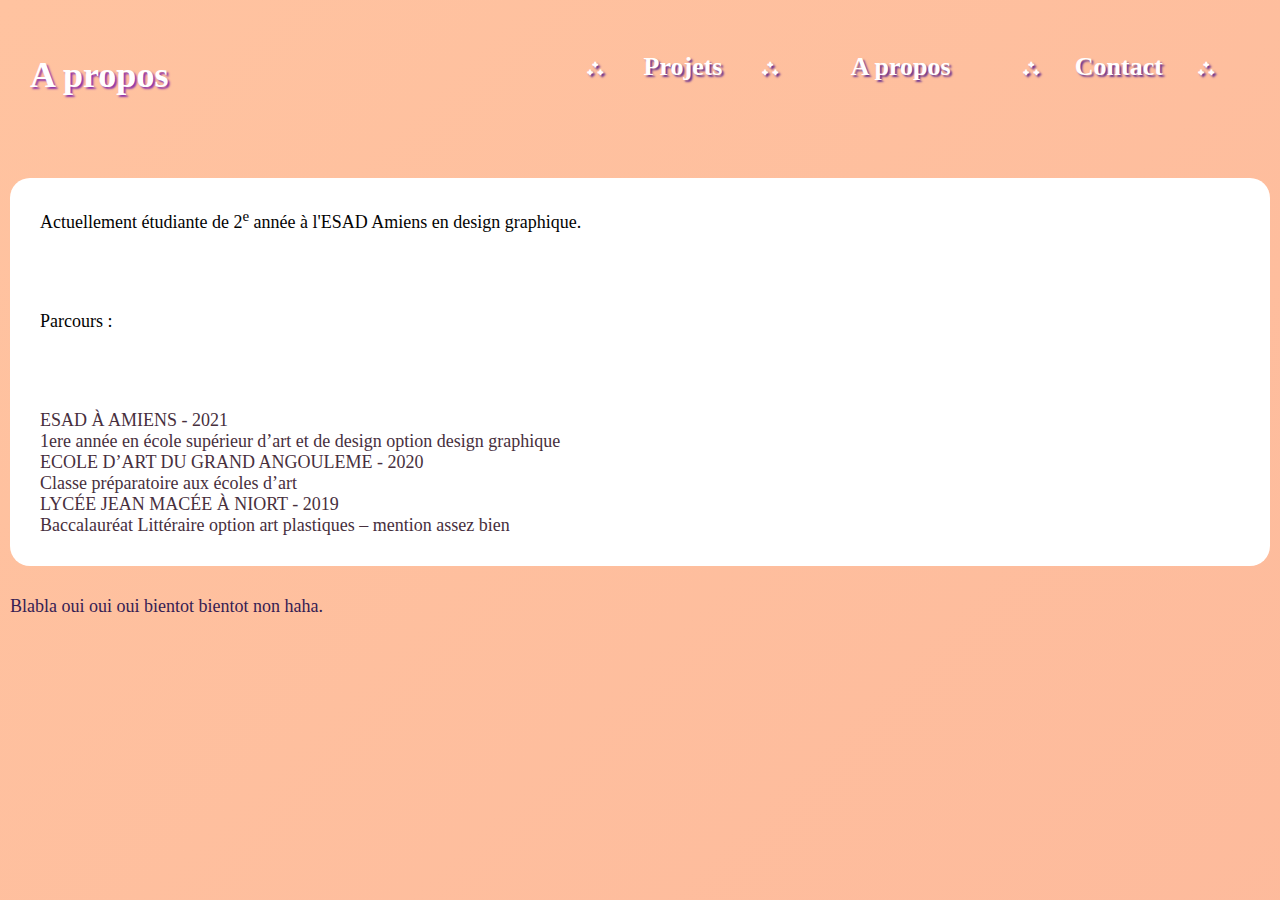
<file: a-propos.html>
<!DOCTYPE html>
<html lang="fr">
<head>
    <meta charset="UTF-8">
    <meta http-equiv="X-UA-Compatible" content="IE=edge">
    <meta name="viewport" content="width=device-width, initial-scale=1.0">
    <title>a-propos</title>
    <link rel="stylesheet" href="style.css">
</head>
<body>
    <header>
         
            <div class=barrenav>
               <h1 class=titreinside >A propos</h1>
               <h2 class=glyphes>⚂</h2>
               <h2 class=h2num1><a href="index.html"> Projets</a></h2>
               <h2 class=glyphes>⚂</h2>
               <h2 class=h2num2><a href="a-propos.html">A propos</a></h2>
               <h2 class=glyphes>⚂</h2>
               <h2 class=h2num3><a href="Contacts.html">Contact </a></h2>
               <h2 class=glyphes>⚂</h2>
             
           </div>
   
        
    </header>

    <div class="box1"id="A"> 
        <p class="p1"> Actuellement étudiante de 2<sup>e</sup> année à l'ESAD Amiens en design graphique. </p>
        <p class=titreintext> Parcours :</h3> <br>
        <p class=p2> ESAD À AMIENS - 2021 <br>
            1ere année en école supérieur d’art et de design option design graphique <br>
            ECOLE D’ART DU GRAND ANGOULEME - 2020 <br>
            Classe préparatoire aux écoles d’art <br>
            LYCÉE JEAN MACÉE À NIORT - 2019 <br>
            Baccalauréat Littéraire option art plastiques – mention assez bien </p>
    </div>

    <div class=texte1>
        <p>Blabla oui oui oui bientot bientot non haha.</p>
    </div>
   
</body>
</html>
</file>
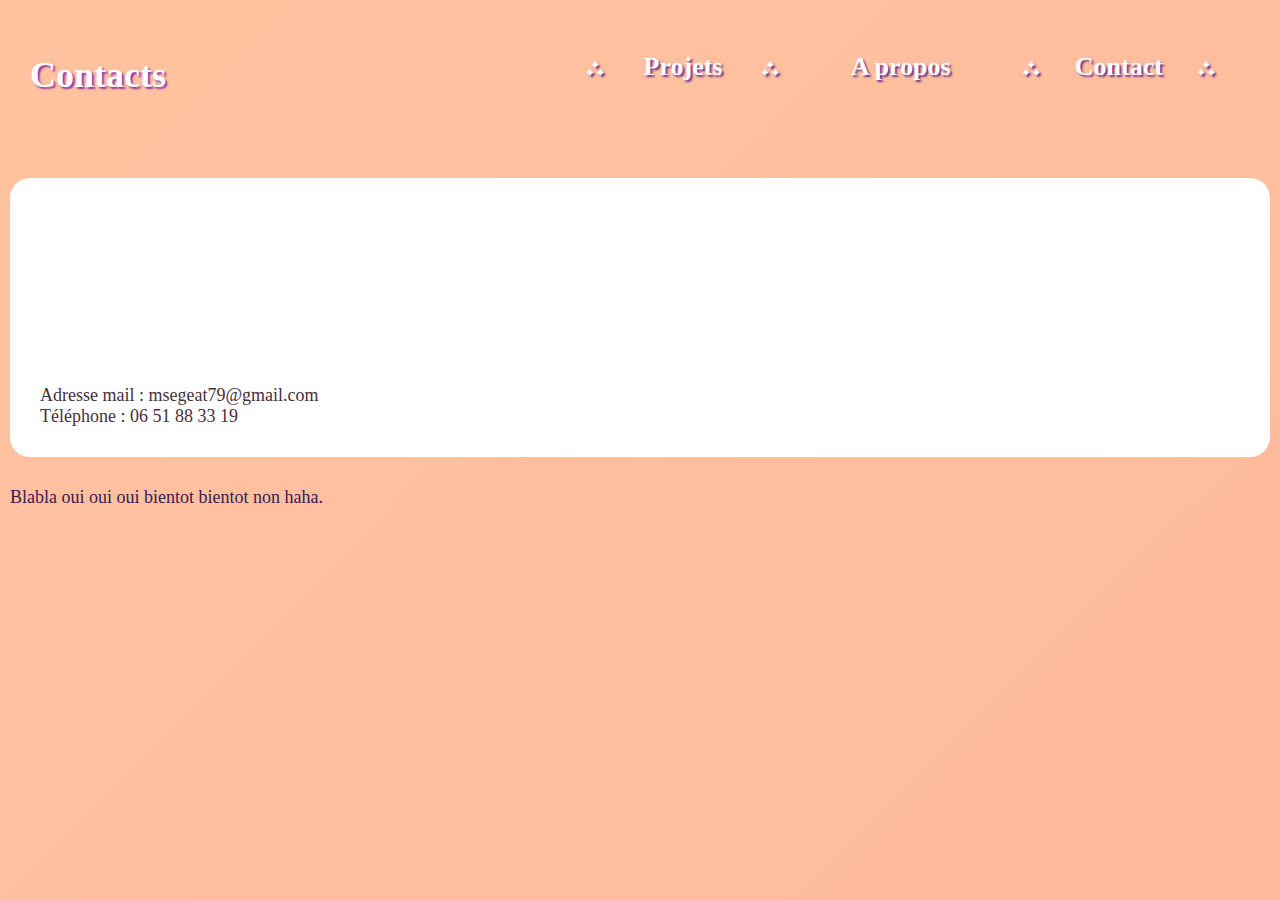
<file: Contacts.html>
<!DOCTYPE html>
<html lang="fr">
<head>
    <meta charset="UTF-8">
    <meta http-equiv="X-UA-Compatible" content="IE=edge">
    <meta name="viewport" content="width=device-width, initial-scale=1.0">
    <title>Contacts</title>
    <link rel="stylesheet" href="style.css">
</head>
<body>
    <header>
       
        <div class=barrenav>
            <h1 class=titreinside > Contacts </h1>
            <h2 class=glyphes>⚂</h2>
            <h2 class=h2num1><a href="index.html"> Projets</a></h2>
            <h2 class=glyphes>⚂</h2>
            <h2 class=h2num2><a href="a-propos.html">A propos</a></h2>
            <h2 class=glyphes>⚂</h2>
            <h2 class=h2num3><a href="Contacts.html">Contact </a></h2>
            <h2 class=glyphes>⚂</h2>
            </a>
        </div>
   
    </header>
    <div class="box1"id="A"> 
        <p class="p1">  </p>
        <p class=titreintext> </h3> <br>
        <p class=p2> Adresse mail : msegeat79@gmail.com <br>
            Téléphone : 06 51 88 33 19 <br> </p>
    </div>

    <div class=texte1>
        <p>Blabla oui oui oui bientot bientot non haha.</p>
    </div>

      

</body>
</html>
</file>
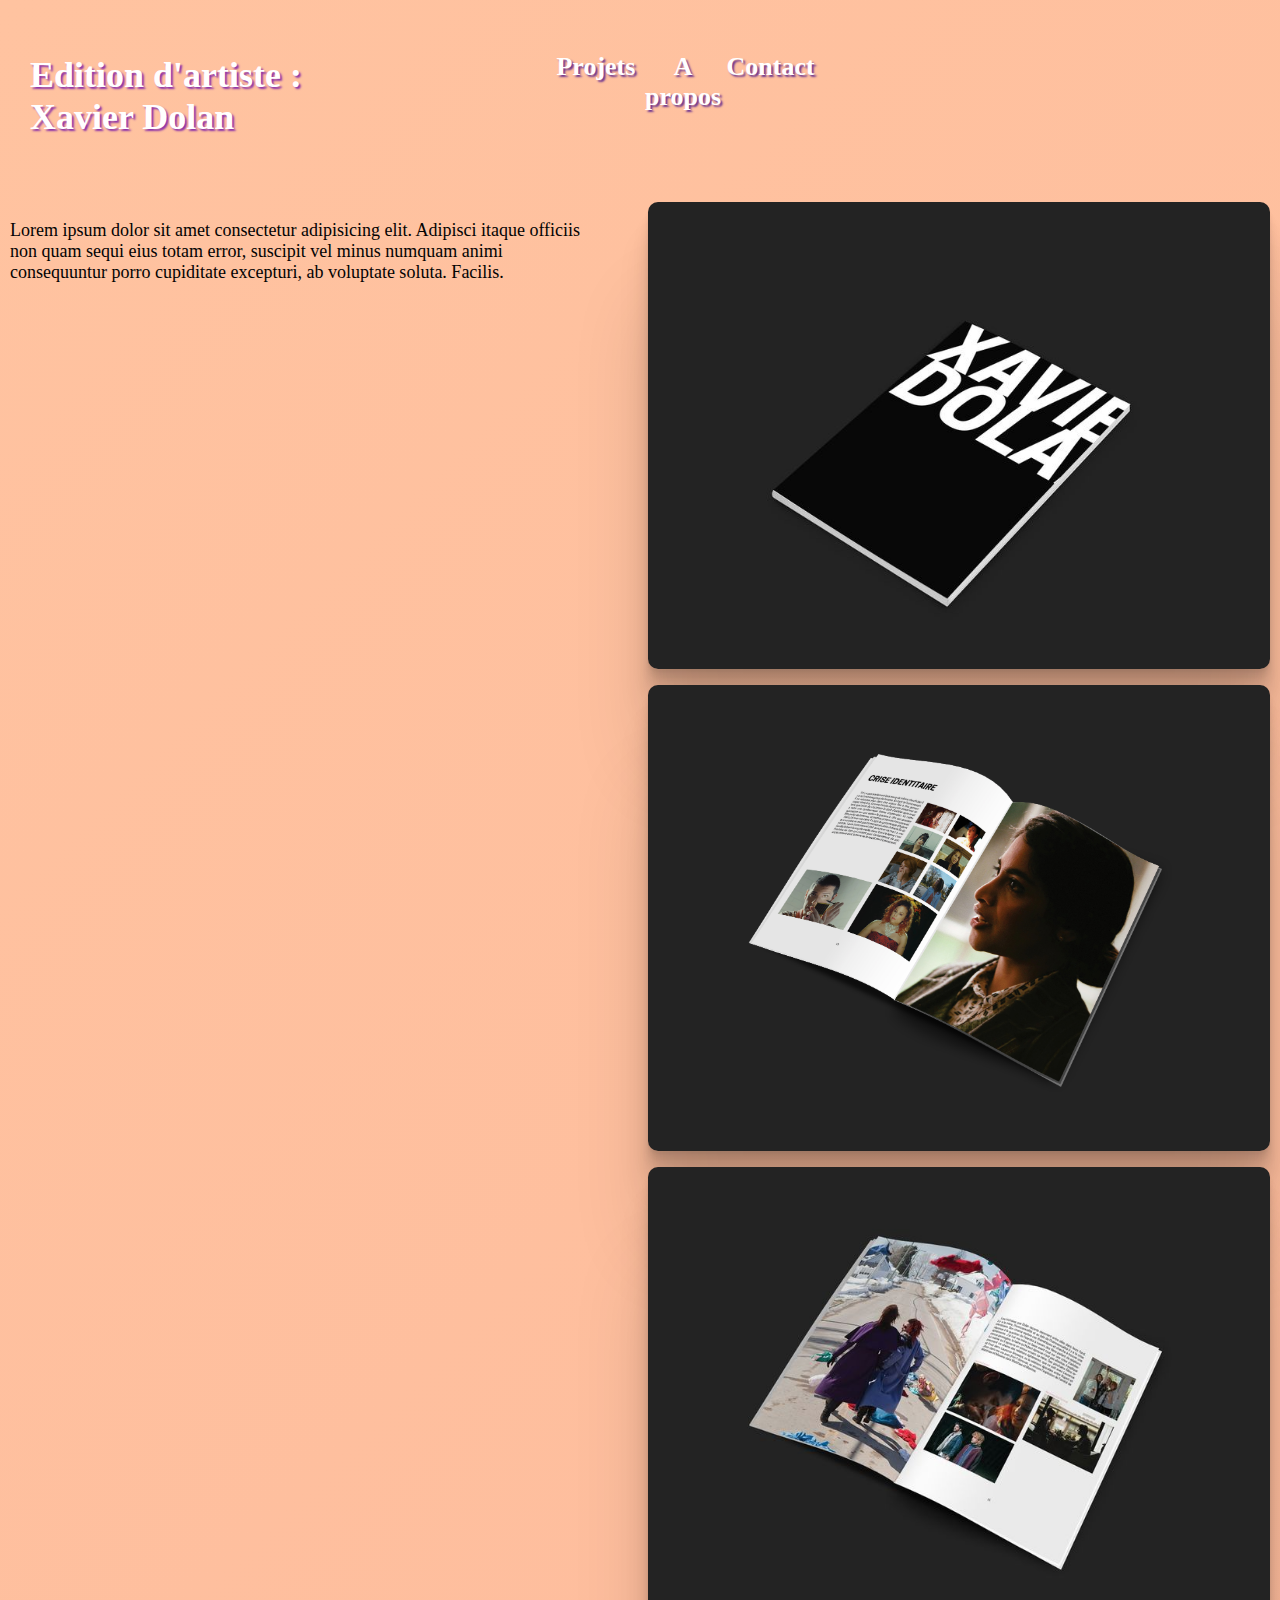
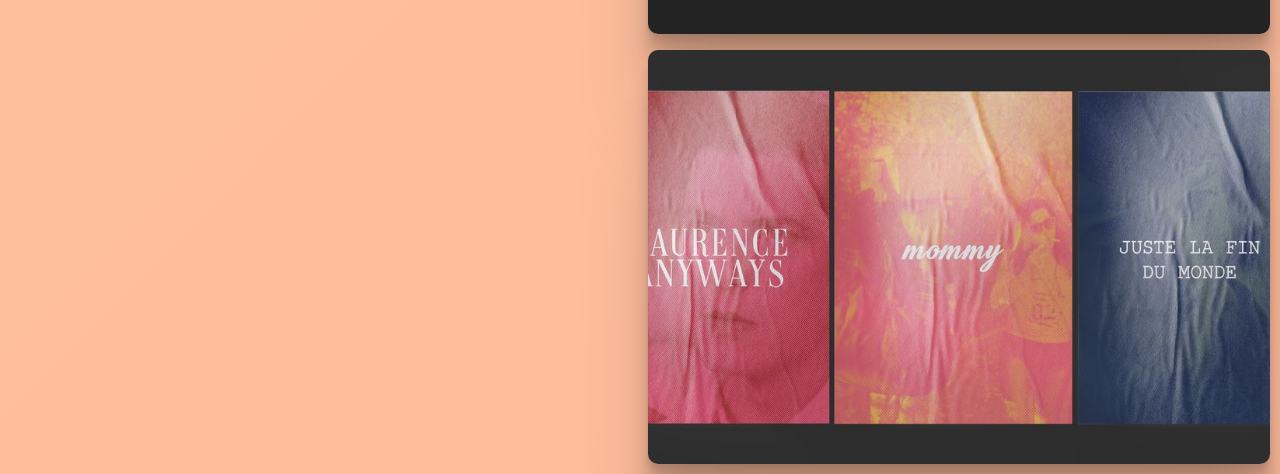
<file: Dolan.html>
<!DOCTYPE html>
<html lang="fr">
<head>
    <meta charset="UTF-8">
    <meta http-equiv="X-UA-Compatible" content="IE=edge">
    <meta name="viewport" content="width=device-width, initial-scale=1.0">
    <title>Edition Xavier Dolan</title>
    <link rel="stylesheet" href="style.css">
</head>
<body>
    
    <header>
        
        <div class=barrenav>
            <h1 class=titreinside >Edition d'artiste : <br> Xavier Dolan</h1>
             
            <h2 class=h2num1><a href="index.html">Projets</a></h2>
            
            <h2 class=h2num2><a href="a-propos.html">A propos</a></h2>
            
            <h2 class=h2num3><a href="Contacts.html">Contact </a></h2>
           
            </a>
        </div>
    </header>
    <nav class="imagesinside">
        <p class=texteprojets> Lorem ipsum dolor sit amet consectetur adipisicing elit. Adipisci itaque officiis non quam sequi eius totam error, suscipit vel minus numquam animi consequuntur porro cupiditate excepturi, ab voluptate soluta. Facilis.</p>
        <img src="images/dolan-couverture-mockup.jpg" alt="couverture">
        <p></p>
        <img src="images/dolan-pages-12-13-mockup.jpg" alt="pages">
        <p></p>
        <img src="images/dolan-pages-14-15-mockup.jpg" alt="pages">
        <p></p>
        <img src="images/dolan-mockup-affiches.jpg" alt="affiches">
       </nav>
</body>
</html>
</file>
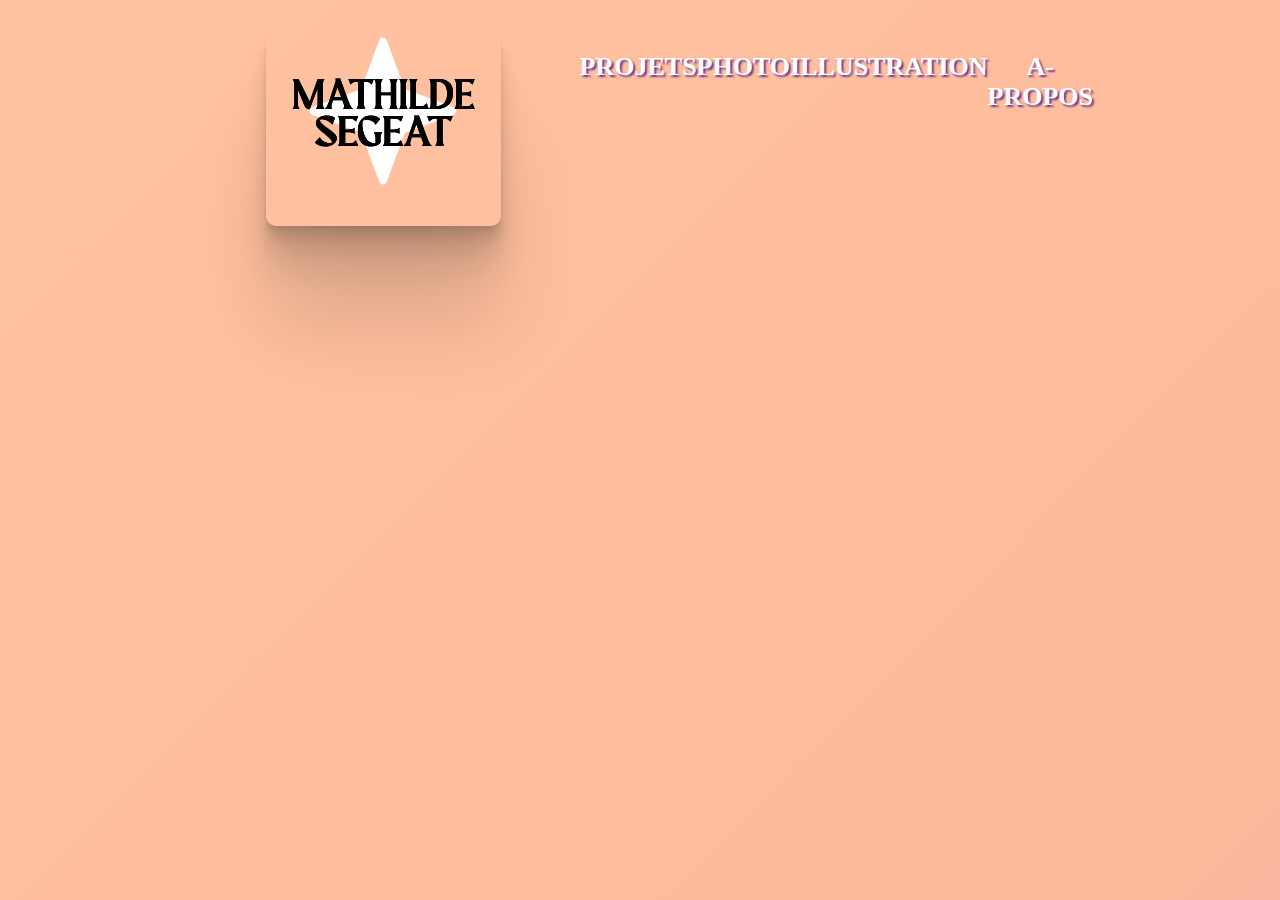
<file: illu.html>
<!DOCTYPE html>
<html lang="fr">
<head>
    <meta charset="UTF-8">
    <meta http-equiv="X-UA-Compatible" content="IE=edge">
    <meta name="viewport" content="width=device-width, initial-scale=1.0">
    <title>Illustrations</title>
    <link rel="stylesheet" href="style.css">
</head>

<body>

    <header> 
        
        <div class=barrenav>
            <a href="index.html"><img class="logo" src="images/logo_mathilde.svg" alt="logo"></a>
            <br>
            <h2 class=h2bn><a href="index.html"> PROJETS</a></h2> 
            <h2 class=h2bn><a href="photo.html"> PHOTO</a></h2> 
            <h2 class=h2bn1><a href="illu.html">ILLUSTRATION </a></h2> 
            <h2 class=h2bn><a href="a-propos.html">A-PROPOS</a></h2>
            
        </div>

    </header>

    


</body>

</html>
</file>
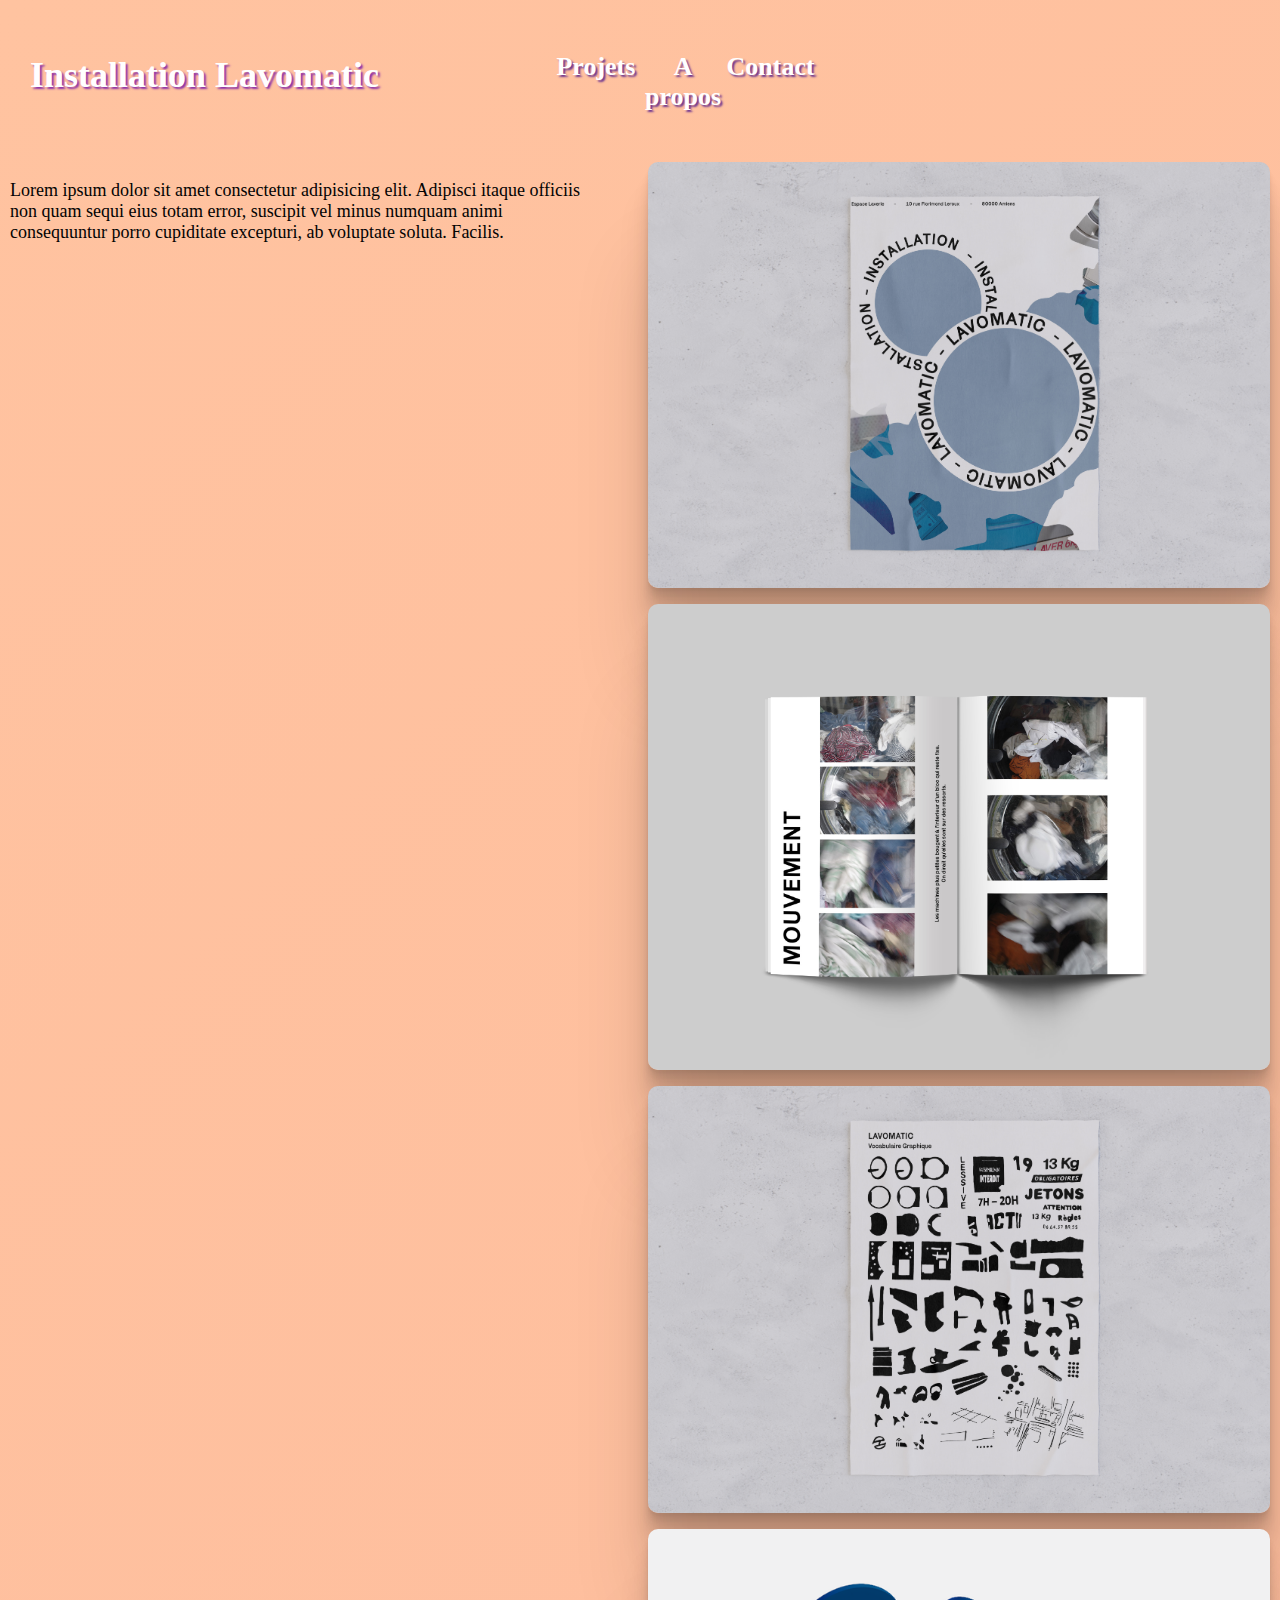
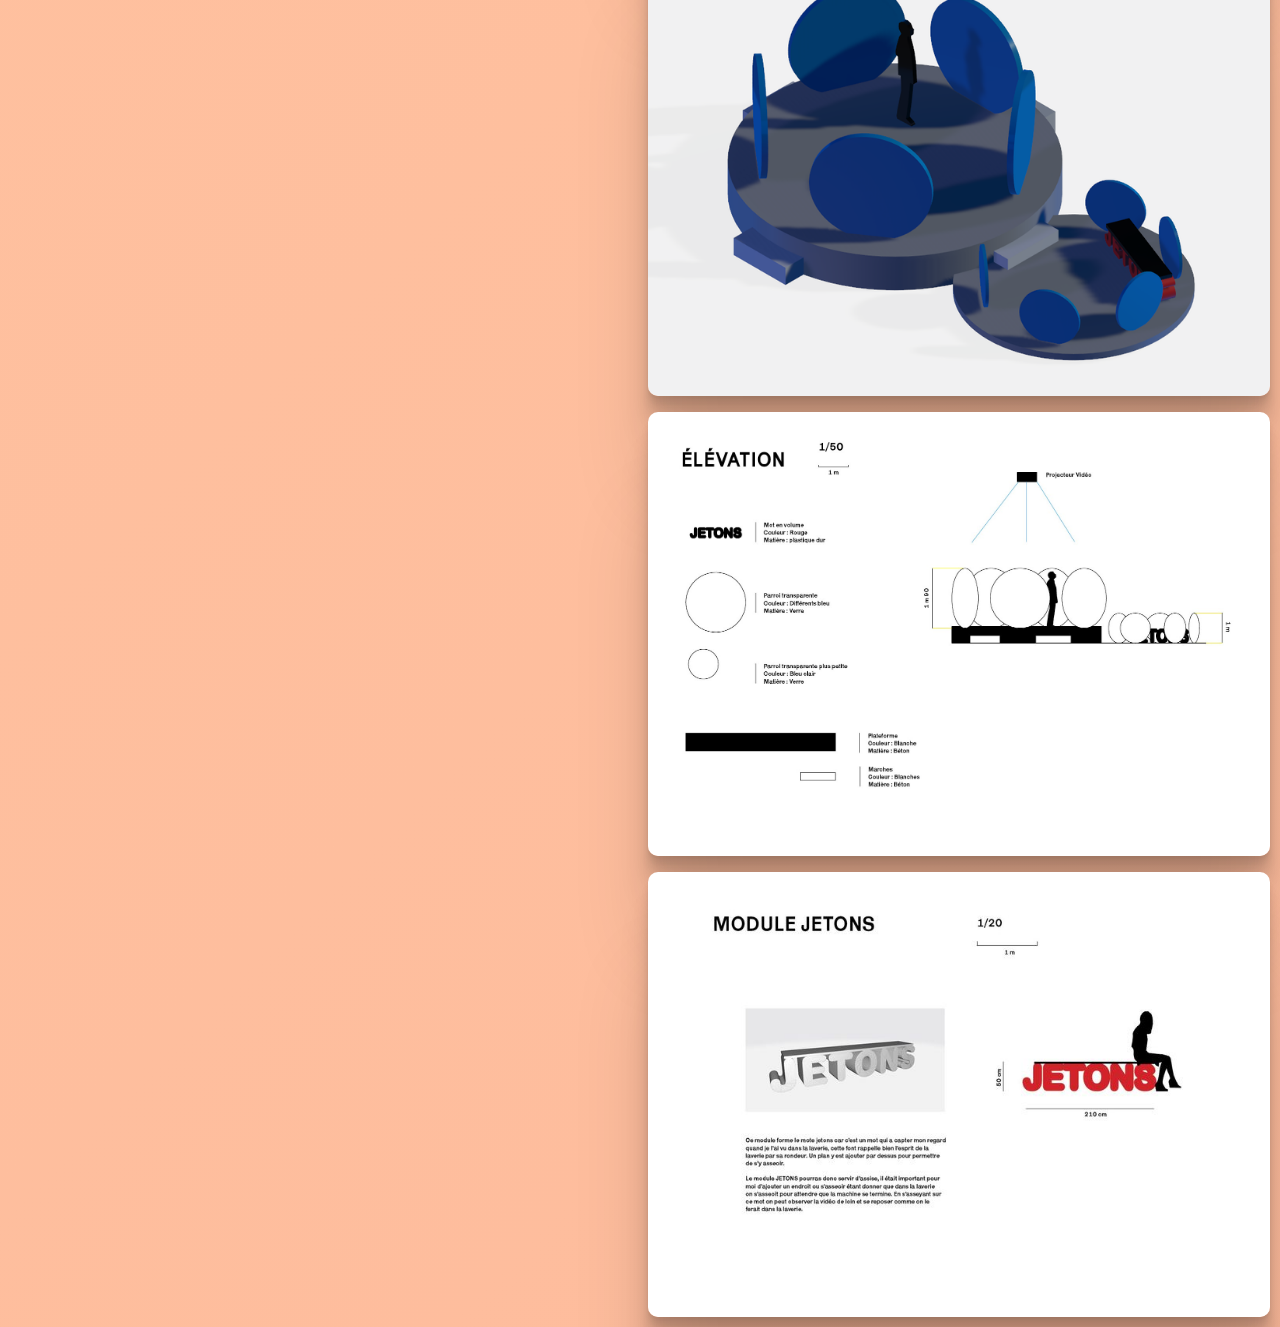
<file: Installation.html>
<!DOCTYPE html>
<html lang="fr">
<head>
    <meta charset="UTF-8">
    <meta http-equiv="X-UA-Compatible" content="IE=edge">
    <meta name="viewport" content="width=device-width, initial-scale=1.0">
    <title>Installation</title>
    <link rel="stylesheet" href="style.css">
</head>
<body>

    <header>
        
        <div class=barrenav>
            <h1 class=titreinside >Installation Lavomatic</h1>
             
            <h2 class=h2num1><a href="index.html">Projets</a></h2>
            
            <h2 class=h2num2><a href="a-propos.html">A propos</a></h2>
            
            <h2 class=h2num3><a href="Contacts.html">Contact </a></h2>
           
            </a>
        </div>
    </header>

    <nav class="imagesinside">
        <p class=texteprojets> Lorem ipsum dolor sit amet consectetur adipisicing elit. Adipisci itaque officiis non quam sequi eius totam error, suscipit vel minus numquam animi consequuntur porro cupiditate excepturi, ab voluptate soluta. Facilis.</p>
        <img src="images/insta-affiche1-mockup.jpg" alt="affiche">
        <p></p>
        <img src="images/insta-prez-8-3-mockup.jpg" alt="pages">
        <p></p>
        <img src="images/insta-affiche-voc-mockup.jpg" alt="affiche">
        <p></p>
        <img src="images/insta-plateforme.png" alt="plateforme">
        <p></p>
        <img src="images/insta-plans1.jpg" alt="plans">
        <p></p>
        <img src="images/insta-plans-jetons.jpg" alt="plans">
       </nav>
</body>
</html>
</file>
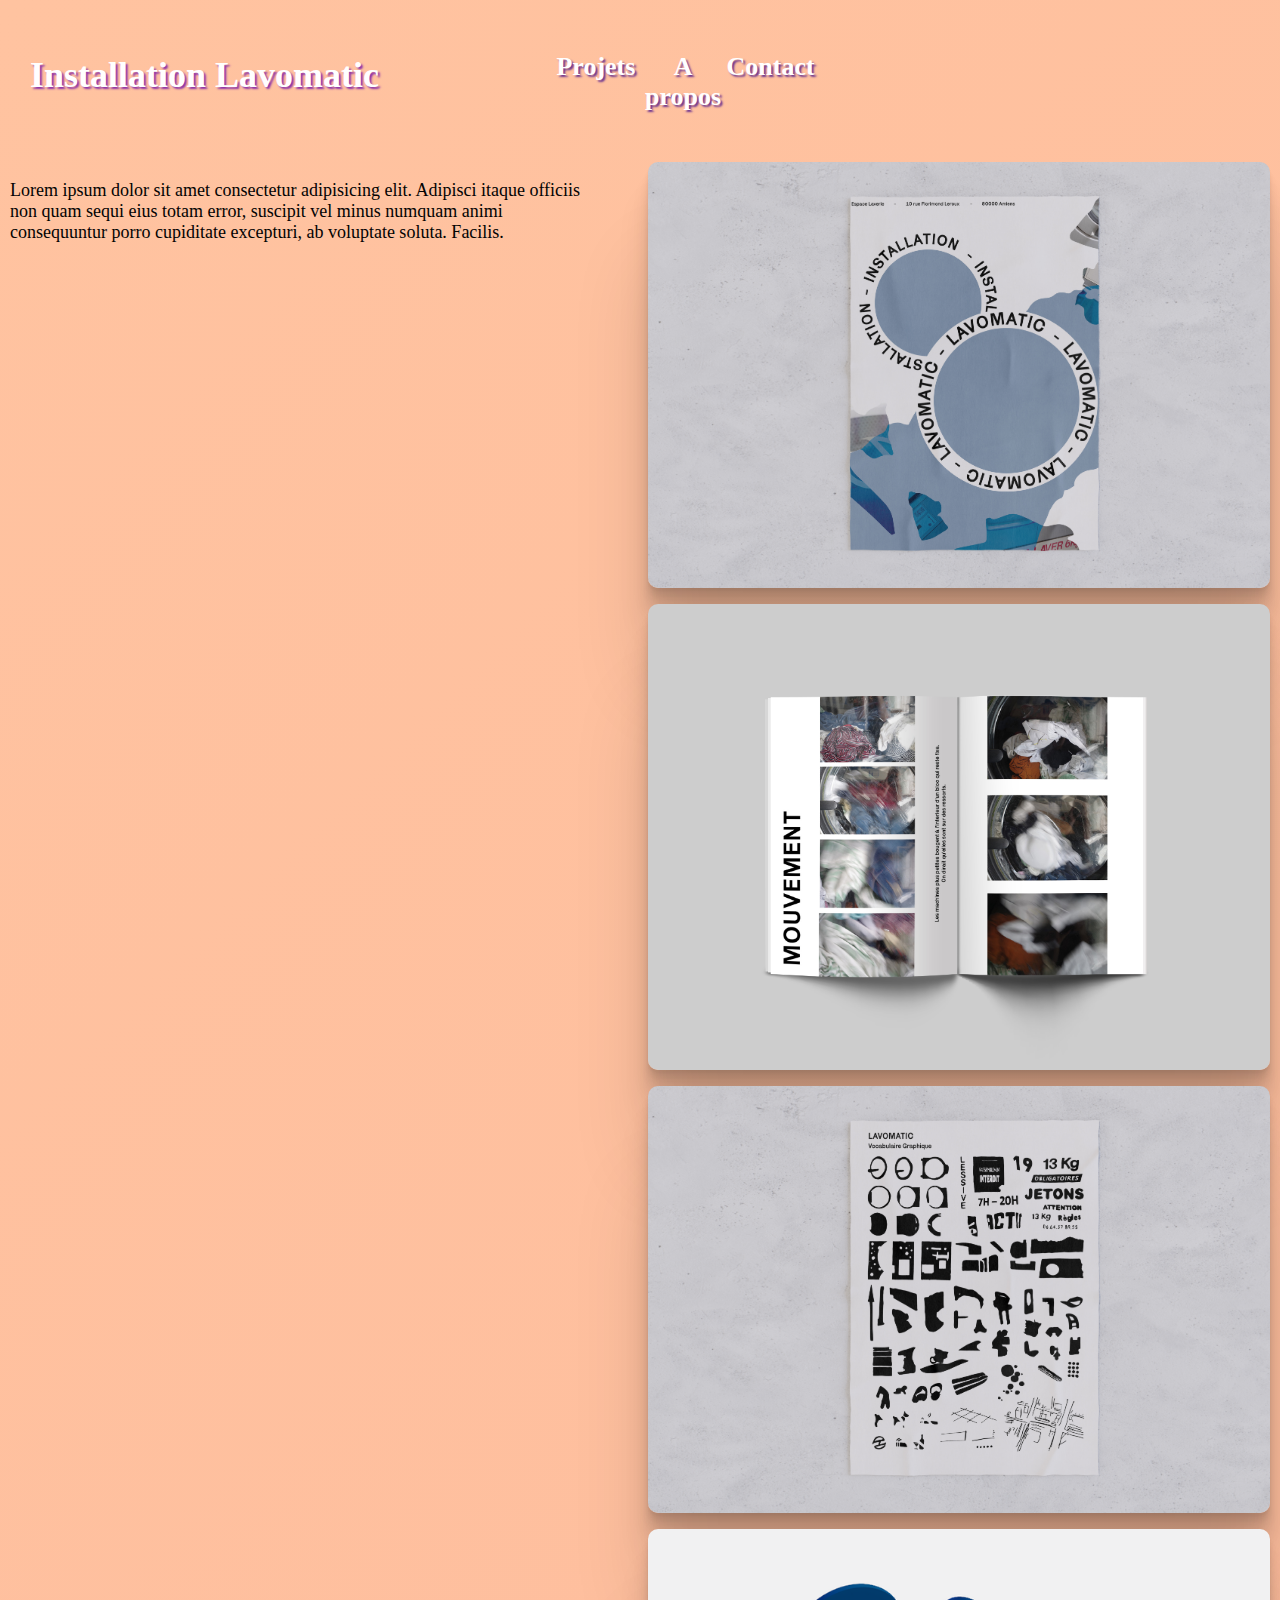
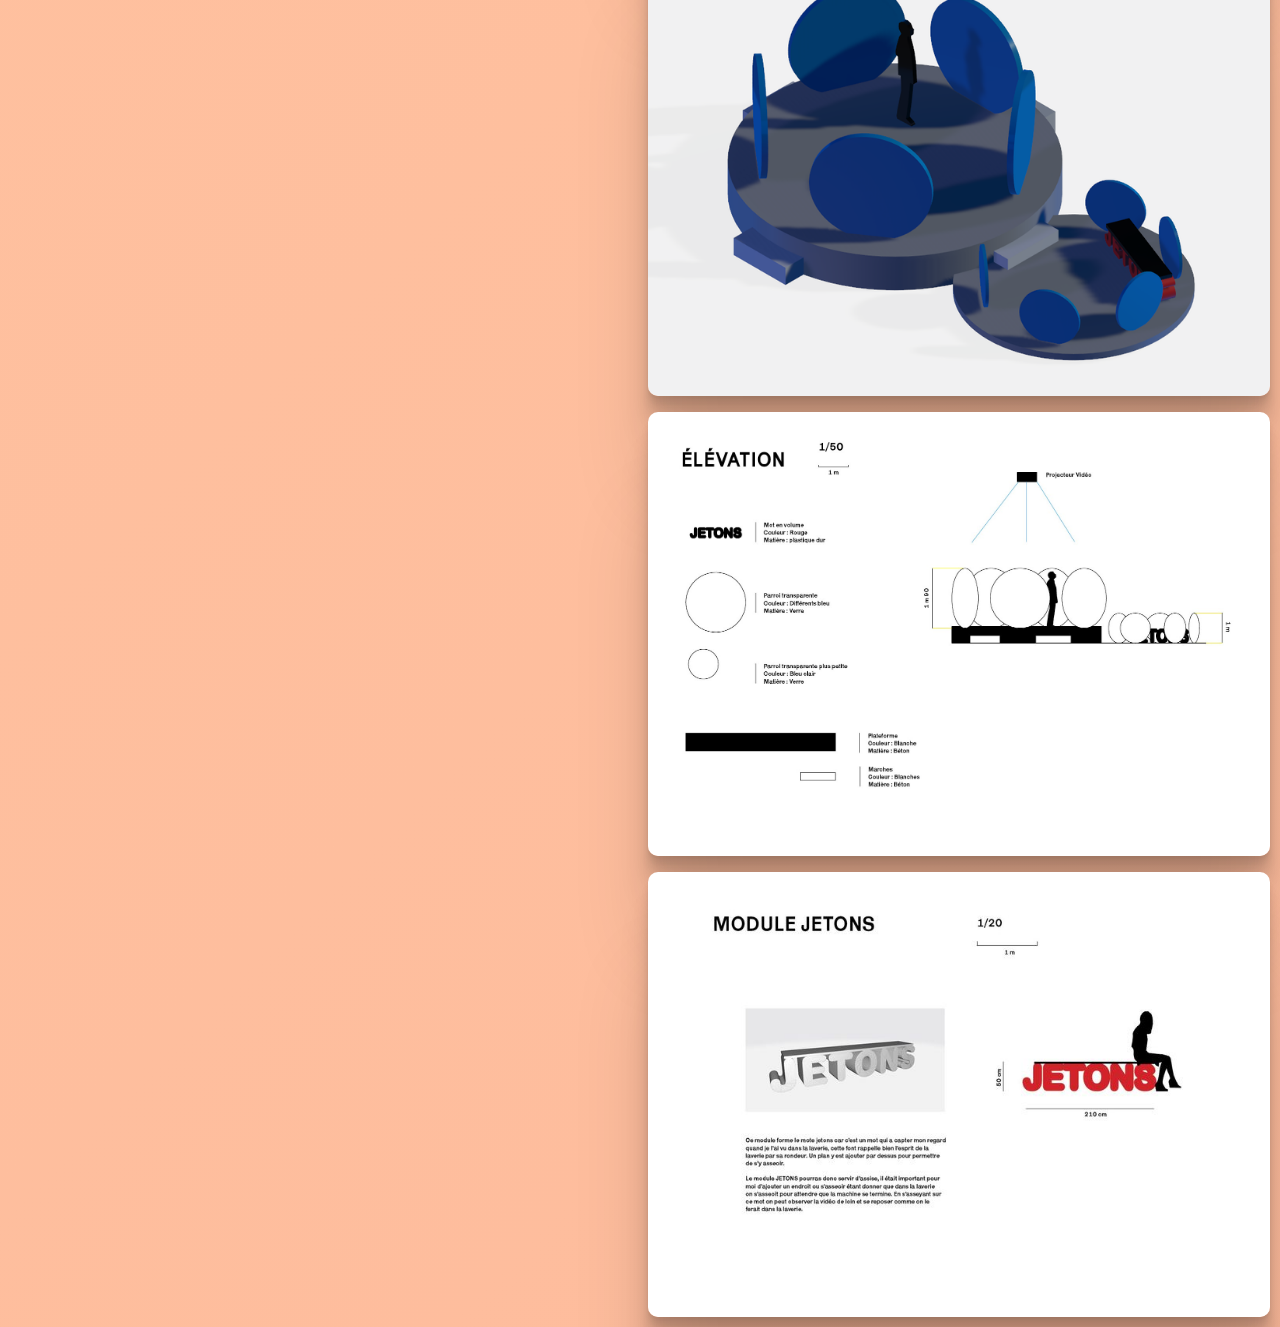
<file: installation.html>
<!DOCTYPE html>
<html lang="fr">
<head>
    <meta charset="UTF-8">
    <meta http-equiv="X-UA-Compatible" content="IE=edge"> 
    <meta name="viewport" content="width=device-width, initial-scale=1.0">
    <title>Installation</title>
    <link rel="stylesheet" href="style.css">
</head>
<body>

    <header>
        
        <div class=barrenav>
            <h1 class=titreinside >Installation Lavomatic</h1>
             
            <h2 class=h2num1><a href="index.html">Projets</a></h2>
            
            <h2 class=h2num2><a href="a-propos.html">A propos</a></h2>
            
            <h2 class=h2num3><a href="Contacts.html">Contact </a></h2>
           
            </a>
        </div>
    </header>

    <nav class="imagesinside">
        <p class=texteprojets> Lorem ipsum dolor sit amet consectetur adipisicing elit. Adipisci itaque officiis non quam sequi eius totam error, suscipit vel minus numquam animi consequuntur porro cupiditate excepturi, ab voluptate soluta. Facilis.</p>
        <img src="images/insta-affiche1-mockup.jpg" alt="affiche">
        <p></p>
        <img src="images/insta-prez-8-3-mockup.jpg" alt="pages">
        <p></p>
        <img src="images/insta-affiche-voc-mockup.jpg" alt="affiche">
        <p></p>
        <img src="images/insta-plateforme.png" alt="plateforme">
        <p></p>
        <img src="images/insta-plans1.jpg" alt="plans">
        <p></p>
        <img src="images/insta-plans-jetons.jpg" alt="plans">
       </nav>
</body>
</html>
</file>
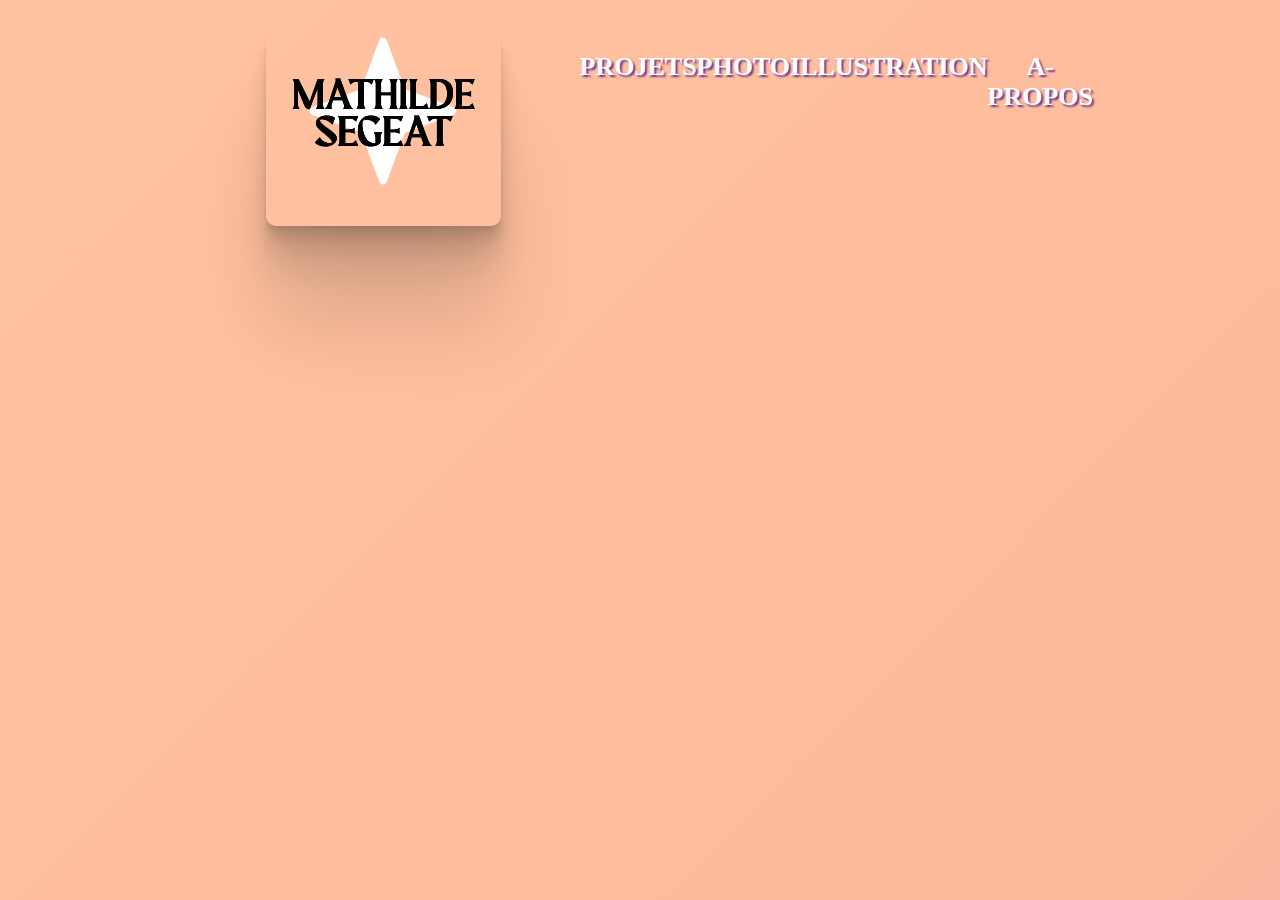
<file: photo.html>
<!DOCTYPE html>
<html lang="fr">
<head>
    <meta charset="UTF-8">
    <meta http-equiv="X-UA-Compatible" content="IE=edge">
    <meta name="viewport" content="width=device-width, initial-scale=1.0">
    <title>Photo</title>
    <link rel="stylesheet" href="style.css">
</head>

<body>

    <header> 
        
        <div class=barrenav>
            <a href="index.html"><img class="logo" src="images/logo_mathilde.svg" alt="logo"></a>
            <br>
            <h2 class=h2bn><a href="index.html"> PROJETS</a></h2> 
            <h2 class=h2bn1><a href="photo.html"> PHOTO</a></h2> 
            <h2 class=h2bn><a href="illu.html">ILLUSTRATION </a></h2> 
            <h2 class=h2bn><a href="a-propos.html">A-PROPOS</a></h2>
            
        </div>

    </header>

    


</body>

</html>
</file>
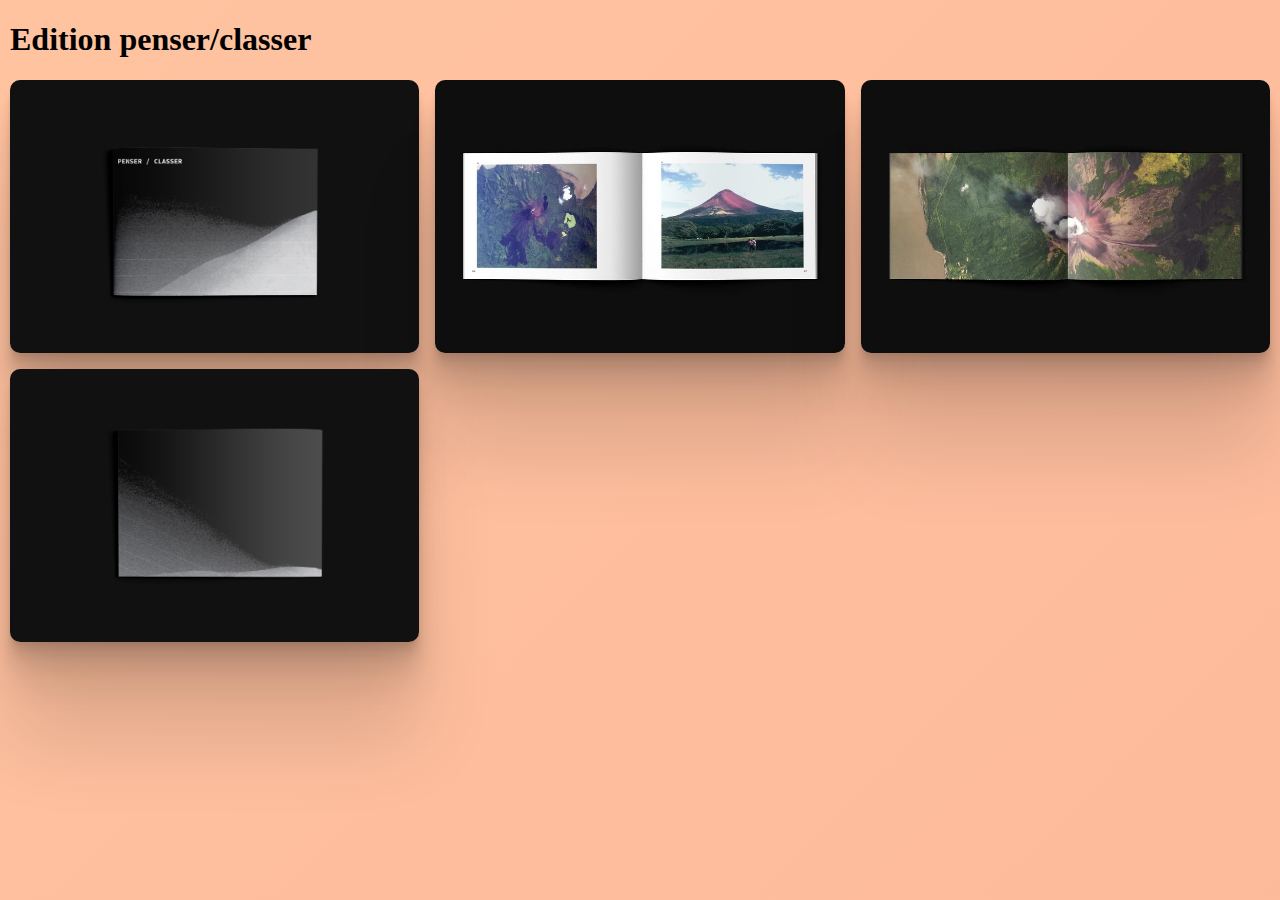
<file: volans.html>
<!DOCTYPE html>
<html lang="fr">
<head>
    <meta charset="UTF-8">
    <meta http-equiv="X-UA-Compatible" content="IE=edge">
    <meta name="viewport" content="width=device-width, initial-scale=1.0">
    <title>Edition penser classer</title>
    <link rel="stylesheet" href="style.css">
</head>
<body>
    <h1>Edition penser/classer</h1>
    <nav class="images">
        <img src="images/volcan-couverture-mockup.jpg" alt="couverture">
        <img src="images/volcan-pages-66-67-mockup.jpg" alt="pages">
        <img src="images/volcan-pages-68-69-mockup.jpg" alt="pages">
        <img src="images/volcans-dos-mockup.jpg" alt="dos">
       </nav>
</body>
</html>
</file>
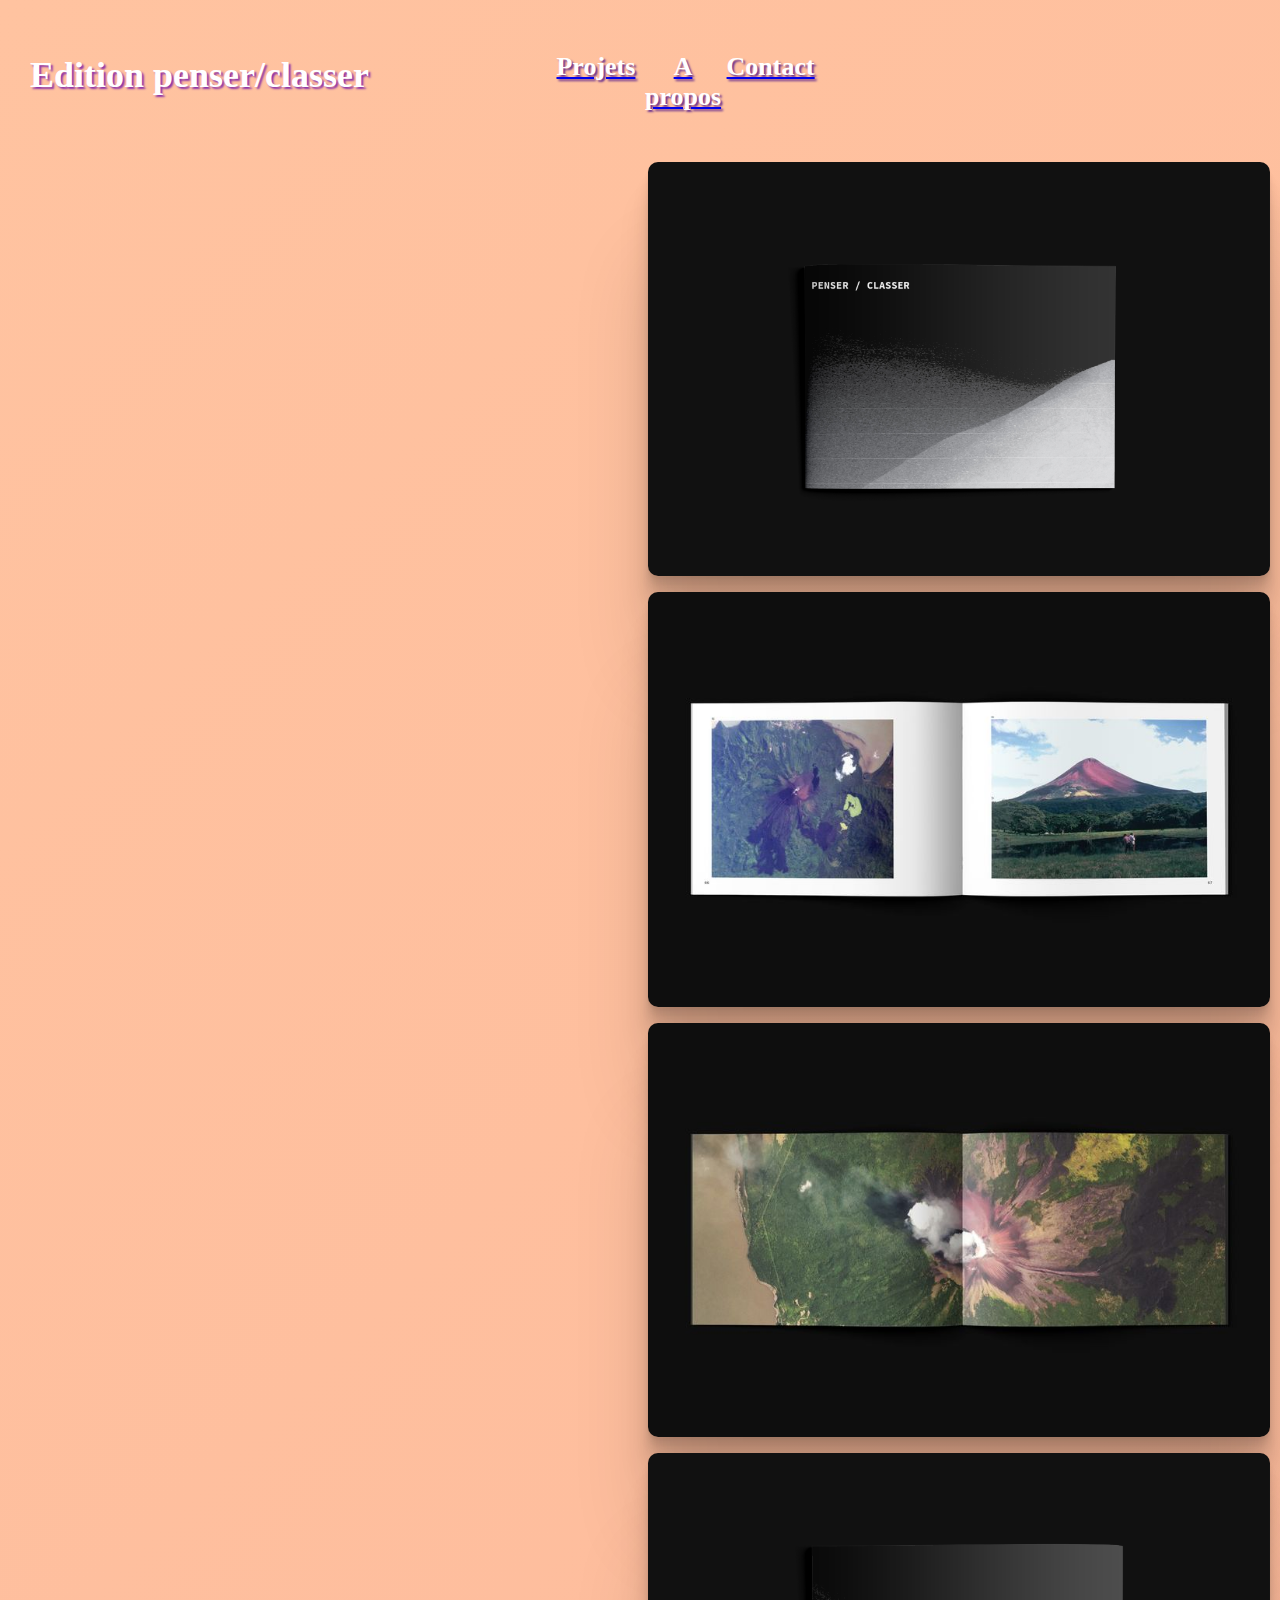
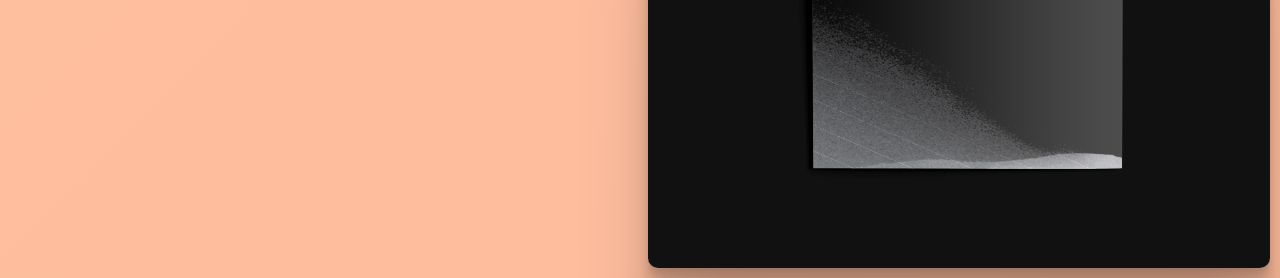
<file: volcans.html>
<!DOCTYPE html>
<html lang="fr">
<head>
    <meta charset="UTF-8">
    <meta http-equiv="X-UA-Compatible" content="IE=edge">
    <meta name="viewport" content="width=device-width, initial-scale=1.0">
    <title>Edition penser classer</title>
    <link rel="stylesheet" href="style.css">
</head>
<body>

    <header>
        <div class=barrenav>
            <h1 class=titreinside >Edition penser/classer</h1>
            <a href="index.html">
                <h2 class=h2num1>Projets</h2>
            </a>
            <a href="a-propos.html">
                <h2 class=h2num2>A propos</h2>
            </a>
            <a href="Contacts.html">
                <h2 class=h2num3>Contact</h2>
            </a>
        </div>
    </header>
   
    <nav class="imagesinside">
        <p></p>
        <img src="images/volcan-couverture-mockup.jpg" alt="couverture">
        <p></p>
        <img src="images/volcan-pages-66-67-mockup.jpg" alt="pages">
        <p></p>
        <img src="images/volcan-pages-68-69-mockup.jpg" alt="pages">
        <p></p>
        <img src="images/volcans-dos-mockup.jpg" alt="dos">
       </nav>
</body>
</html>
</file>
<file: style.css>
/* new style */

.box1 {
   width: 100%;
   margin-bottom: 30px;
   align-items: left;
   border-radius: 20px;
   grid-column: 2/3;
 }

 #A {
   background: rgb(255, 255, 255);
 }

 body {
   background: linear-gradient(-45deg, #A770EF, #CF8BF3, #FDB99B, #ffc3a0);
   background-size: 400% 400%;
   animation: gradient 15s ease infinite;
   height: 100%;
   margin: 10px
 }

 @keyframes gradient {
   0% {
     background-position: 0% 50%;
   }

   50% {
     background-position: 100% 50%;
   }

   100% {
     background-position: 0% 50%;
   }
 }

 @import url('https://fonts.googleapis.com/css2?family=Nova+Mono&display=swap');
 @import url('https://fonts.googleapis.com/css2?family=Barlow:wght@300&display=swap');

 @font-face {
   font-family: "Karrik";
   src: url("typo/Karrik-Regular.woff2") format("woff2"),
     url("typo/Karrik-Regular.woff2") format("woff2");
   font-family: "Maragsa";
   src: url("typo/Maragsa-Display.woff2") format("woff2"),
     url("typo/Maragsa-Display.woff2") format("woff2");

   font-family: "Ouroboros";
   src: url("typo/Ouroboros-Regular.woff2") format("woff2"),
     url("typo/Ouroboros-Regular.woff2") format("woff2");
 }



 h1 a {
   text-decoration: none;
   color: currentColor;
 }

 .i {
   image-rendering: optimizeQuality;
   transition: 0.4s;
 }

 .i:hover {

   transform: translateY(-10px);

 }

 .titre {

   padding-bottom: 20px;
   font-family: "Maragsa";
   font-size: clamp(30px, 4vw, 40px);
   letter-spacing: 0.09em;
   text-shadow: 2px 2px 2px rgb(24, 32, 83);
   color: white;
   text-align: left;

 }



 .titreinside {

   padding-bottom: 20px;
   text-shadow: 2px 2px 2px rgb(141, 50, 168);
   font-family: "Karrik";
   font-size: clamp(26px, 4vw, 36px);
   color: white;
   text-align: left;
 }

 .texteprojets {
   color: rgb(3, 3, 3);
   text-align: left;
   padding-right: 30px;
 }

 .texteimage {
   color: rgb(54, 32, 83);
   opacity: 70%;
   font-family: 'Karrik';
   display: block;
   font-size: clamp(13px, 3vw, 16px);
   text-align: center;
 }

 .barrenav {
   padding: 20px;
 }

 @media (min-width:550px) {
   .barrenav {
     padding: 20px;
     display: grid;
     grid-template-columns: 6fr 1fr 1fr 1fr 2fr 1fr 1fr 1fr;
     text-align: end;
   }
 }

 .glyphes {
   font-family: "Ouroboros";
   display: none;
 }

 @media (min-width:550px){
   .glyphes{
     display: block;
   }
 }

 h2 a {
   text-decoration: none;
   color: currentColor;
 }

 h2 {
   font-family: 'Karrik';
   color: rgb(255, 255, 255);
   text-align: center;
   font-size: clamp(11px, 4vw, 26px);
   margin-bottom: 30px;
   text-shadow: 2px 2px 2px rgb(109, 52, 143);
 }


 p {
   color: rgb(54, 32, 83);
   font-family: 'Karrik';
   display: block;
   font-size: clamp(13px, 4vw, 18px);
   text-align: left;
   margin-bottom: 50px;
 }

 .titreintext {
   color: rgb(3, 3, 3);
   font-size: clamp(13px, 4vw, 18px);
   padding: 30px;
   margin-bottom: 0px;
 }

 .p1 {
   color: rgb(3, 3, 3);
   font-size: clamp(13px, 4vw, 18px);
   padding: 30px;
   margin-bottom: 0px;
 }

 .p2 {
   color: rgb(71, 47, 61);
   font-size: clamp(13px, 4vw, 18px);
   padding: 30px;
   margin-bottom: 0px;
 }


 img {
   max-width: 100%;
   margin: 0px auto;
   height: auto;
   border-radius: 10px;
   opacity: 100%;
   box-shadow:
     0 2.8px 2.2px rgba(0, 0, 0, 0.034),
     0 6.7px 5.3px rgba(0, 0, 0, 0.048),
     0 12.5px 10px rgba(0, 0, 0, 0.06),
     0 22.3px 17.9px rgba(0, 0, 0, 0.072),
     0 41.8px 33.4px rgba(0, 0, 0, 0.086),
     0 100px 80px rgba(0, 0, 0, 0.12);


 }

 .imagesinside {
   display: grid;
   grid-template-columns: 1fr 1fr;
   gap: 16px;
 }




 .imginter {
   display: block;
 }


 /*changement de colones*/
  @media (min-width:400px) {
   .images {
     display: grid;
     grid-template-columns: 1fr 1fr;
     gap: 16px;
   }

 } 


 @media (min-width:750px) {
   .images {
     display: grid;
     grid-template-columns: 1fr 1fr 1fr;
     gap: 16px;
   }


 } 

 /*image interractive
  .box {
    position: relative;
    background: rgb(196, 133, 255);
    width: 400px; height: 300px;
    cursor: pointer;
    box-shadow: 1px 1px 3px rgba(0,0,0,0.4);
    border-radius: 20px;
  }
  .box img {
    max-width: 100%;
    transition: all 0.3s ease-in-out;
  }
  .box:before {
    transition: all 0.35s ease;
  }
  .box:after {
    transition: all 0.35s ease;
  }
 .box .info {
    position: absolute; left: 0; bottom: 0;
    color: #fff;
    width: 100%;
    opacity: 0;
    transition: all 0.3s ease-in-out;
    height: auto;
  }
  .box .info h3 {
    font-size: 24px;
    line-height: 40px;
    text-overflow: ellipsis;
    font-family: 'Karrik';
    text-align: center;
  }
  .box .info p {
    font-size: 16px;
    font-family: 'Karrik';
    white-space: nowrap;
    text-overflow: ellipsis;
    text-align: center;
  }
  .box:hover .info {
    opacity: 1;
  }
  .box:hover img {
    opacity: 0.5;
  }


fin image interractive*/
</file>
